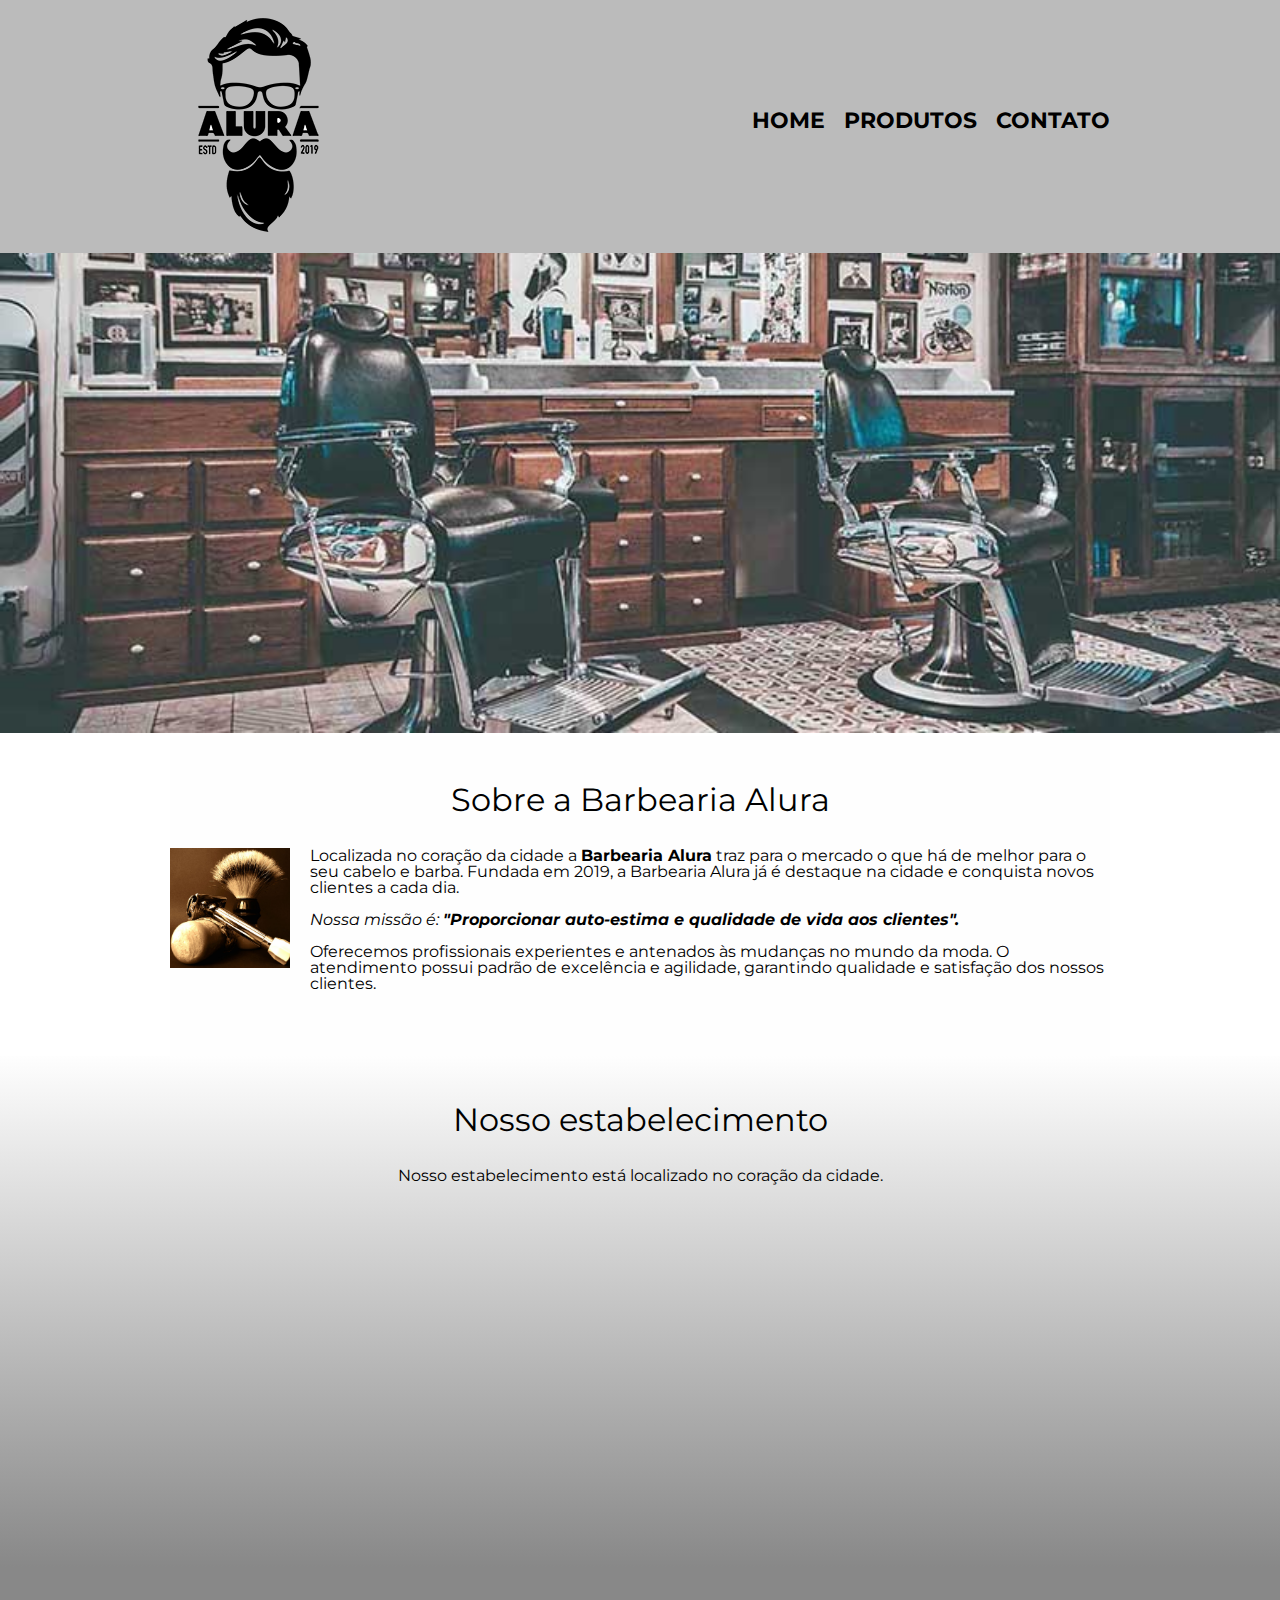
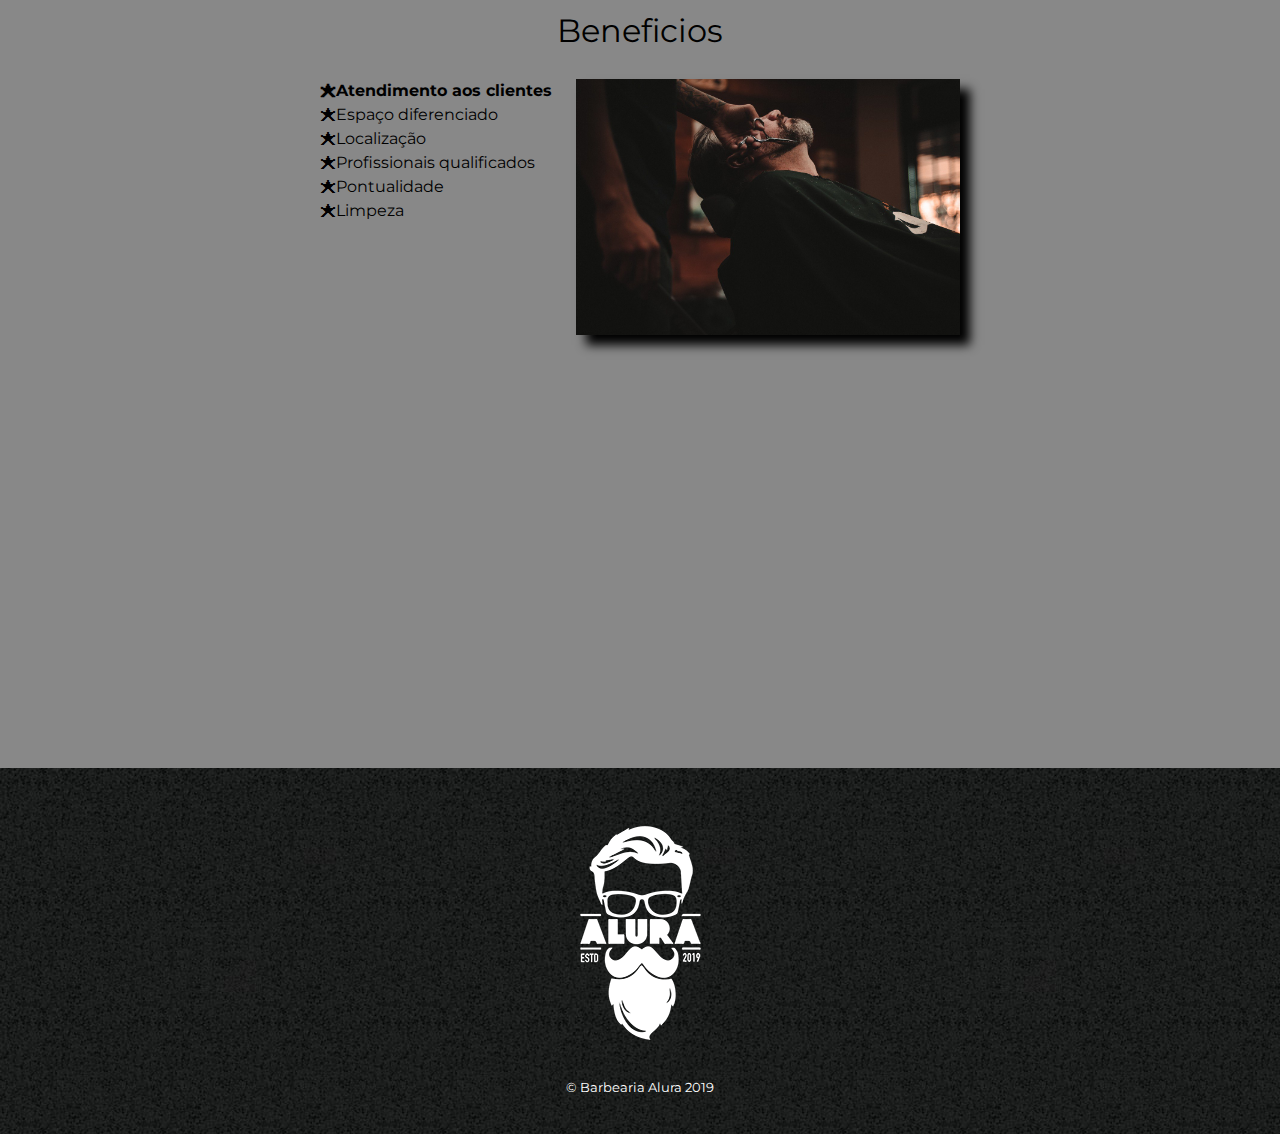
<file: index.html>
<!DOCTYPE html>
<html lang="pt-br">
    <head>
        <meta charset="UTF-8" />
        <meta name="viewport" content="width=device-width">
        <title>Barbearia Alura</title>
        <link rel="stylesheet" href="reset.css" />
        <link rel="stylesheet" href="style.css" />
        <style> @import url('https://fonts.googleapis.com/css2?family=Montserrat:ital,wght@0,100;0,200;0,300;0,400;0,500;0,600;1,100;1,200;1,300;1,400;1,500;1,600&display=swap');</style>
    </head>
    <body>
        <header>
            <div class="caixa">
                <h1><img src="logo.png" alt="Logo Barbearia Alura" /></h1>
                <nav>
                    <ul>
                        <li><a href="index.html">Home</a></li>
                        <li><a href="produtos.html">Produtos</a></li>
                        <li><a href="contato.html">Contato</a></li>
                    </ul>
                </nav>
            </div>
        </header>
        <img class="banner" src="banner.jpg" alt="Barbearia Alura" />

        <main>
            <section class="principal">
                <h2 class="titulo-principal">Sobre a Barbearia Alura</h2>

                <img src="utensilios.jpg" alt="Utensilios de barbeiro" class="utensilios">

                <p>
                    Localizada no coração da cidade a <b>Barbearia Alura</b> traz para o mercado o que há de melhor para o seu cabelo e barba. Fundada em 2019,
                    a Barbearia Alura já é destaque na cidade e conquista novos clientes a cada dia.
                </p>

                <p id="missao">
                    <em>Nossa missão é: <b>"Proporcionar auto-estima e qualidade de vida aos clientes".</b></em>
                </p>

                <p>
                    Oferecemos profissionais experientes e antenados às mudanças no mundo da moda. O atendimento possui padrão de excelência e agilidade,
                    garantindo qualidade e satisfação dos nossos clientes.
                </p>
            </section>

            <section class="mapa">
                <h3 class="titulo-principal">Nosso estabelecimento</h3>

                <p>Nosso estabelecimento está localizado no coração da cidade.</p>

                <div class="mapa-conteudo">
                    <iframe src="https://www.google.com/maps/embed?pb=!1m18!1m12!1m3!1d3656.4416010953605!2d-46.63462888542145!3d-23.588490468478987!2m3!1f0!2f0!3f0!3m2!1i1024!2i768!4f13.1!3m3!1m2!1s0x94ce5ba6816fe839%3A0xda8627521b8e4b90!2sAlura!5e0!3m2!1spt-BR!2sbr!4v1670448746739!5m2!1spt-BR!2sbr" width="100%" height="300" style="border:0;" allowfullscreen="" loading="lazy" referrerpolicy="no-referrer-when-downgrade"></iframe>
                </div>
            </section>

            <section class="beneficios">
                <h3 class="titulo-principal">Beneficios</h3>

                <div class="conteudo-beneficios">                    
                    <ul class="lista-beneficios">
                        <li class="itens">Atendimento aos clientes</li>
                        <li class="itens">Espaço diferenciado</li>
                        <li class="itens">Localização</li>
                        <li class="itens">Profissionais qualificados</li>
                        <li class="itens">Pontualidade</li>
                        <li class="itens">Limpeza</li>
                    </ul><img src="beneficios.jpg" alt="beneficios da Barbearia Alura" class="imgbeneficios" />
                </div>
                
                <div class="video">
                    <iframe width="100%" height="315" src="https://www.youtube.com/embed/wcVVXUV0YUY" title="YouTube video player" frameborder="0" allow="accelerometer; autoplay; clipboard-write; encrypted-media; gyroscope; picture-in-picture" allowfullscreen></iframe>
                </div>
            </section>

        </main>
        <footer>
            <img src="logo-branco.png" alt="Logo Barbearia Alura" />
            <p class="copyright">&copy; Barbearia Alura 2019</p>
        </footer>
    </body>
</html>
</file>
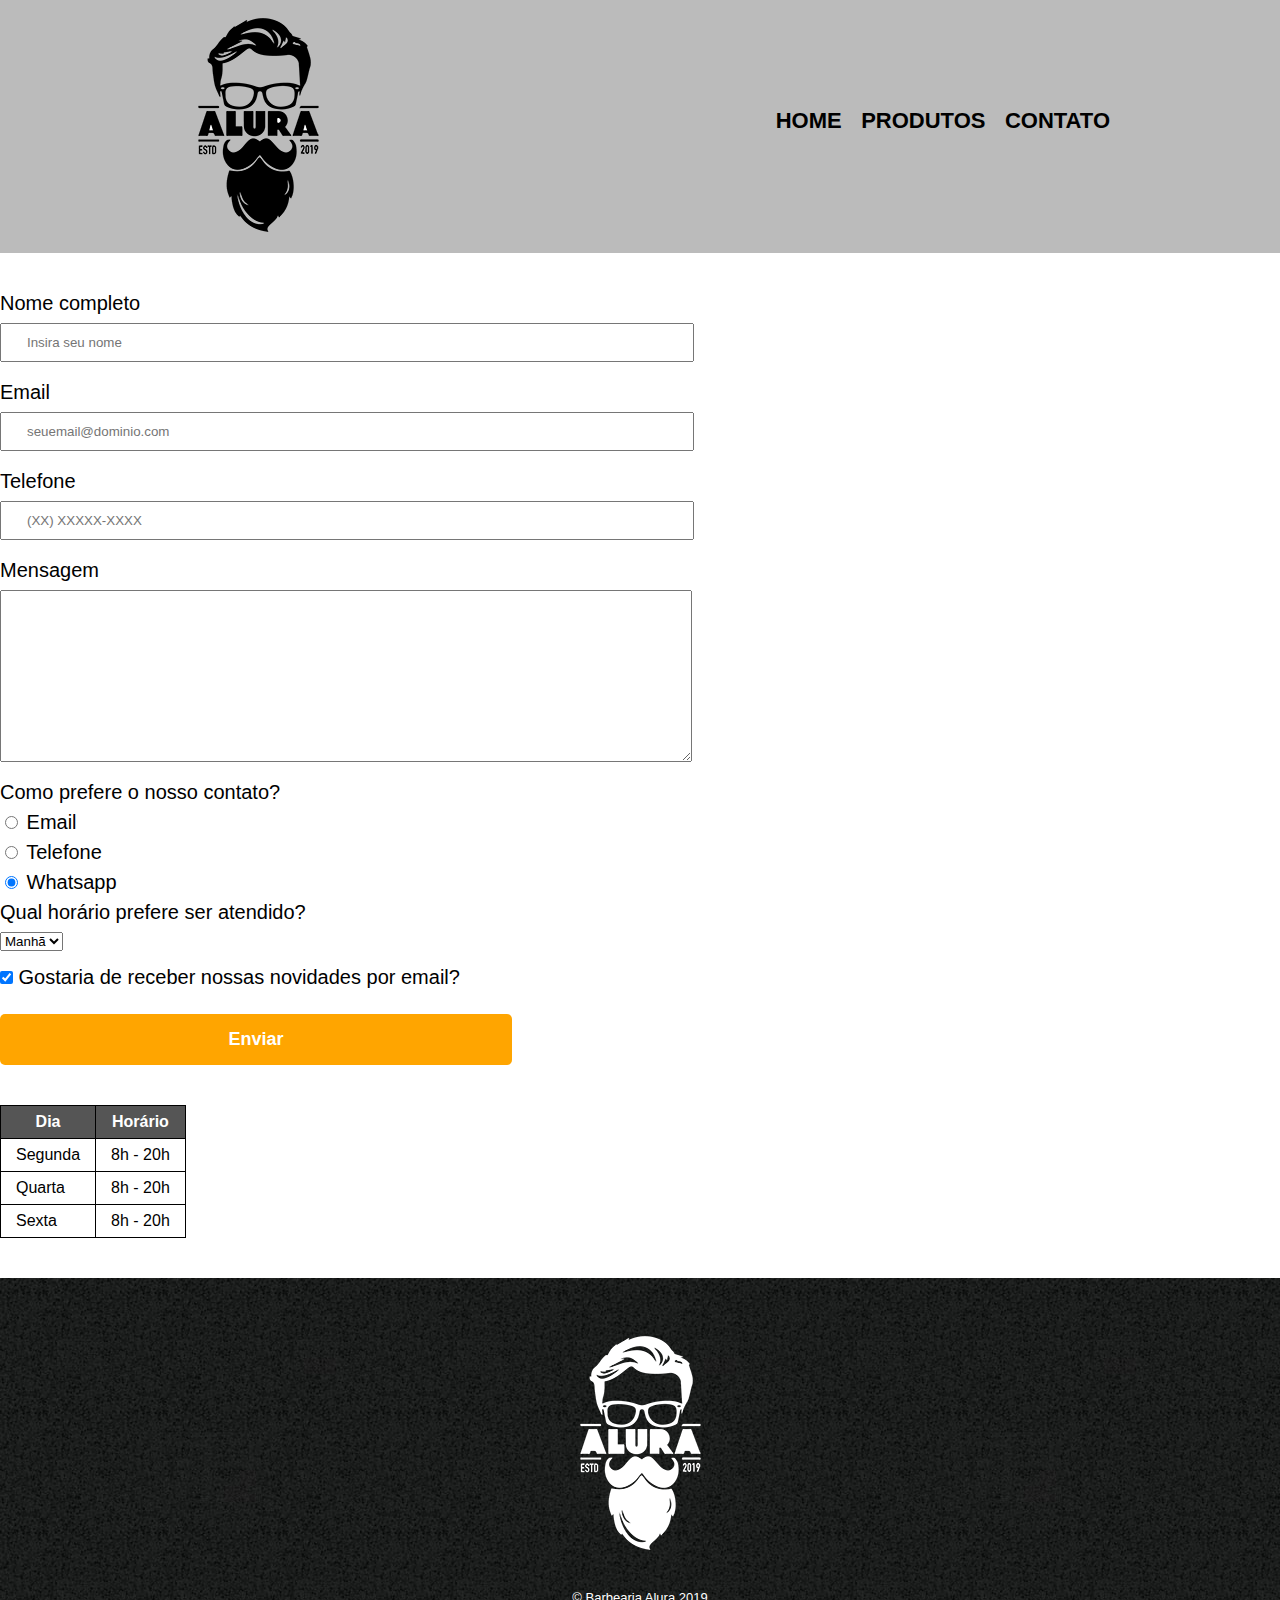
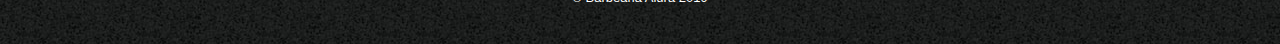
<file: contato.html>
<!DOCTYPE html>
<html>
    <head>
        <meta charset="utf-8">
        <title>Contato - Barbearia Alura</title>
        <link rel="stylesheet" href="reset.css">
        <link rel="stylesheet" href="style.css">
    </head>
    <body>
        <header>
            <div class="caixa">
                <h1><img src="logo.png" alt="Logo Barbearia Alura"></h1>
                <nav>
                    <ul>
                        <li><a href="index.html">Home</a></li>
                        <li><a href="produtos.html">Produtos</a></li>
                        <li><a href="contato.html">Contato</a></li>
                    </ul>
                </nav>
            </div>
        </header>

        <main>
            <form>
                <label for="nome">Nome completo</label>
                <input type="text" id="nome" placeholder="Insira seu nome" class="input-padrao" required>

                <label for="email">Email</label>
                <input type="text" id="email" placeholder="seuemail@dominio.com" class="input-padrao" required>

                <label for="telefone">Telefone</label>
                <input type="text" id="telefone" placeholder="(XX) XXXXX-XXXX" class="input-padrao" required>

                <label for="mensagem">Mensagem</label>
                <textarea id="mensagem" cols="70" rows="10" class="input-padrao" required></textarea>
                
                <fieldset>                    
                    <legend>Como prefere o nosso contato?</legend>
                    <label for="radio-email"><input type="radio" value="email" id="radio-email" name="contato"> Email</label>                                        
                    <label for="radio-telefone"><input type="radio" value="telefone" id="radio-telefone" name="contato"> Telefone</label>                                        
                    <label for="radio-whatsapp"><input type="radio" value="whatsapp" id="radio-whatsapp" name="contato" checked> Whatsapp</label>                    
                </fieldset>
                
                <fieldset>                    
                    <legend>Qual horário prefere ser atendido?</legend>
                    <select>
                        <option>Manhã</option>
                        <option>Tarde</option>
                        <option>Noite</option>
                    </select>
                </fieldset>

                <label><input type="checkbox" class="checkbox" checked> Gostaria de receber nossas novidades por email?</label>

                <input type="submit" value="Enviar" class="enviar">
            </form>

            <table>
                <thead>
                    <tr>
                        <th>Dia</th>
                        <th>Horário</th>
                    </tr>
                </thead>
                <tbody>
                    <tr>
                        <td>Segunda</td>
                        <td>8h - 20h</td>
                    </tr>
                    <tr>
                        <td>Quarta</td>
                        <td>8h - 20h</td>
                    </tr>
                    <tr>
                        <td>Sexta</td>
                        <td>8h - 20h</td>
                    </tr>
                </tbody>
            </table>
        </main>

        <footer>
            <img src="logo-branco.png" alt="Logo Barbearia Alura">
            <p class="copyright">&copy; Barbearia Alura 2019</p>
        </footer>
    </body>
</html>
</file>
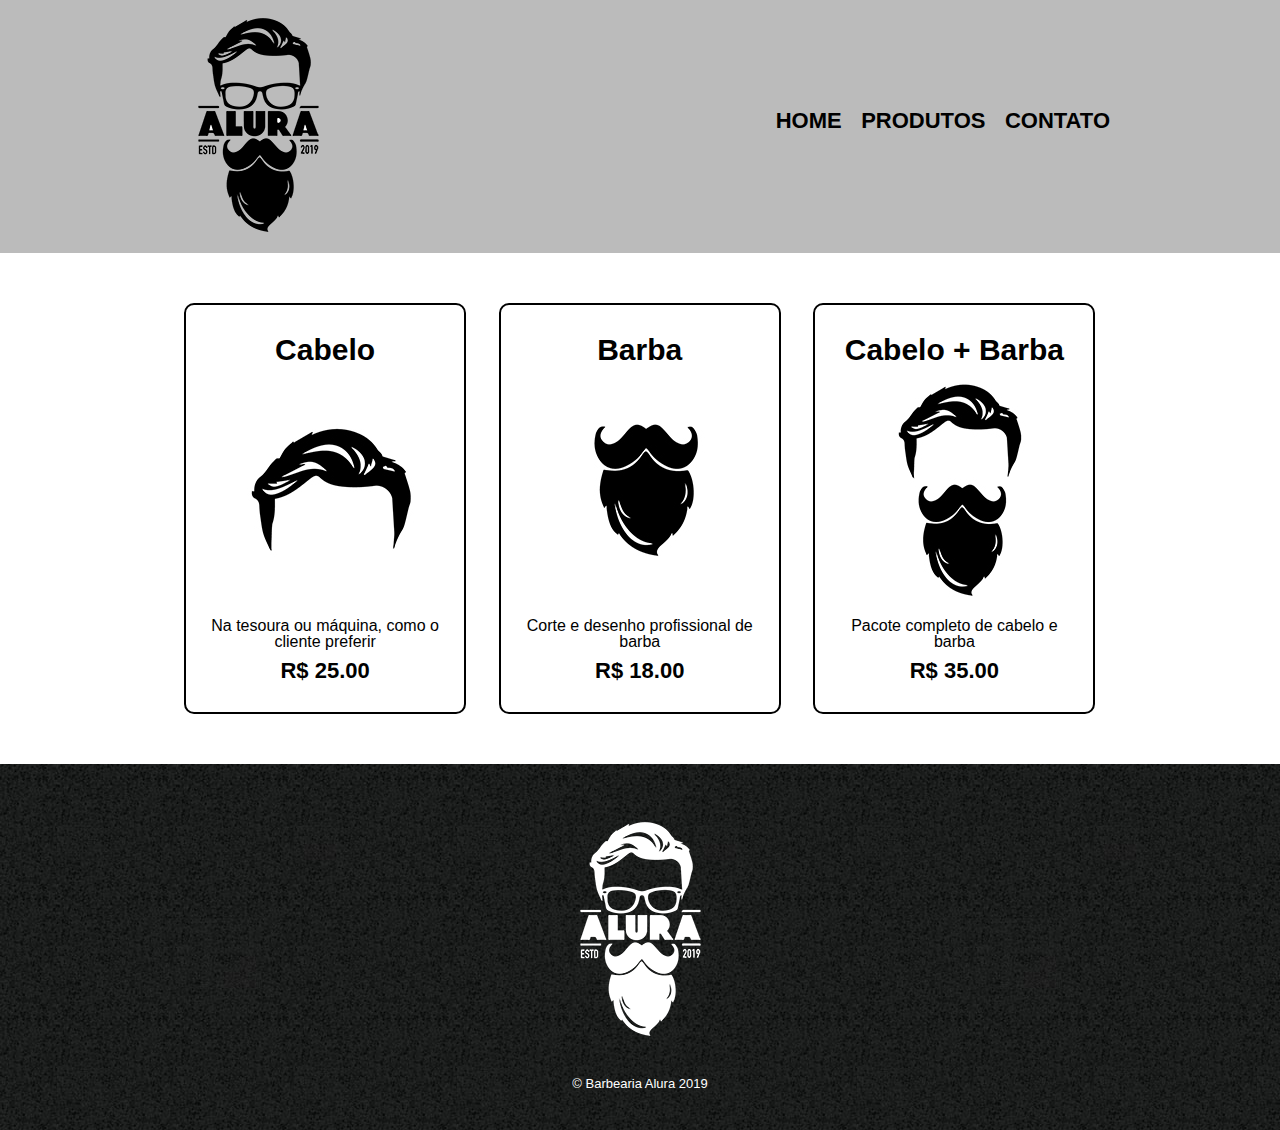
<file: produtos.html>
<!DOCTYPE html>
<html>
    <head>
        <meta charset="utf-8">
        <title>Produtos - Barbearia Alura</title>
        <link rel="stylesheet" href="reset.css">
        <link rel="stylesheet" href="style.css">
    </head>
    <body>
        <header>
            <div class="caixa">
                <h1><img src="logo.png" alt="Logo Barbearia Alura"></h1>
                <nav>
                    <ul>
                        <li><a href="index.html">Home</a></li>
                        <li><a href="produtos.html">Produtos</a></li>
                        <li><a href="contato.html">Contato</a></li>
                    </ul>
                </nav>
            </div>
        </header>
        <main>
            <ul class="produtos">
                <li>
                    <h2>Cabelo</h2>
                    <img src="cabelo.jpg" alt="Cabelo Barbearia Alura">
                    <p class="produto-descricao">Na tesoura ou máquina, como o cliente preferir</p>
                    <p class="produto-preco">R$ 25.00</p>
                </li>
                <li>
                    <h2>Barba</h2>
                    <img src="barba.jpg" alt="Barba Barbearia Alura">
                    <p class="produto-descricao">Corte e desenho profissional de barba</p>
                    <p class="produto-preco">R$ 18.00</p>
                </li>
                <li>
                    <h2>Cabelo + Barba</h2>
                    <img src="cabelo+barba.jpg" alt="Cabelo e Barba Barbearia Alura">
                    <p class="produto-descricao">Pacote completo de cabelo e barba</p>
                    <p class="produto-preco">R$ 35.00</p>
                </li>
            </ul>
        </main>
        <footer>
            <img src="logo-branco.png" alt="Logo Barbearia Alura">
            <p class="copyright">&copy; Barbearia Alura 2019</p>
        </footer>
    </body>
</html>
</file>
<file: style.css>
header {
    background: #BBBBBB;
    padding: 20
}

body {
    font-family: 'Montserrat', sans-serif;
}

.caixa {
    position: relative;
    width: 940px;
    margin: 0 auto;
}

nav {
    position: absolute;
    top: 110px;
    right: 0;
}

nav li {
    display: inline;
    margin-left: 15px;
}

nav a {
    text-transform: uppercase;
    color: black;
    font-weight: bold;
    font-size: 22px;
    text-decoration: none;
}

nav a:hover {
    color: #C78C19;
    text-decoration: underline;
}

.produtos {
    width: 940px;
    margin: 0 auto;
    padding: 50px 0;
}

.produtos li {
    display: inline-block;
    text-align: center;
    width: 30%;
    vertical-align: top;
    margin: 0 1.5%;
    padding: 30px 20px;
    box-sizing: border-box;
    border: 2px solid black;
    border-radius: 10px;
}

.produtos li:hover {
    border-color: #C78C19;
}

.produtos li:active {
    border-color: #088C19;
}

.produtos li:hover h2 {
    font-size: 34px;
}

.produtos h2 {
    font-size: 30px;
    font-weight: bold;
}

.produto-descricao {
    font-weight: 18px;
}

.produto-preco {
    font-size: 22px;
    font-weight: bold;
    margin-top: 10px;
}

footer {
    text-align: center;
    background: url("bg.jpg");
    padding: 40px 0;
}

.copyright {
    color: white;
    font-size: 13px;
    margin-top: 20px;
}

form {
    margin: 40px 0;
}

form label, form legend {
    display: block;
    font-size: 20px;
    margin-bottom: 10px;
}

.input-padrao {
    display: block;
    margin-bottom: 20px;
    padding: 10px 25px;
    width: 50%;
}

.checkbox {
    margin: 20px 0;
}

.enviar {
    width: 40%;
    padding: 15px 0;
    background: orange;
    color: white;
    font-weight: bold;
    font-size: 18px;
    border: none;
    border-radius: 5px;
    transition: 1s all;
    cursor: pointer;
}

.enviar:hover {
    background: darkorange;
    transform: scale(1.2);
}

table {
    margin: 20px 0 40px;
}

thead {
    background: #555555;
    color: white;
    font-weight: bold;
}

td, th {
    border: 1px solid black;
    padding: 8px 15px;
}

/* css index.html */

.banner {
    width: 100%;
}

.titulo-principal {
    text-align: center;
    font-size: 2em;
    margin-bottom: 1em;
    clear: left;
}

.principal {
    padding: 3em 0;
    background: #FEFEFE;
    width: 940px;
    margin: 0 auto;
}

.principal p {
    margin-bottom: 1em;
}

.principal b {
    font-weight: bold;
}

.principal em {
    font-style: italic;
}

.utensilios {
    width: 120px;
    float: left;
    margin: 0 20px 20px 0;
}

.mapa {
    padding: 3em 0;
    background: linear-gradient(#FEFEFE, #888888);
}

.mapa-conteudo {
    width: 940px; 
    margin: 0 auto;
}

.mapa p {
    margin-bottom: 2em;
    text-align: center;
}

.beneficios {
    padding: 3em 0;
    background: #888888;
}

.conteudo-beneficios {
    width: 640px;
    margin: 0 auto;
}

.lista-beneficios {
    width: 40%;
    display: inline-block;
    vertical-align: top;
}

.itens {
    line-height: 1.5;
}

.itens:first-child{
    font-weight: bold;
}

.itens:before{
    content: "🟊";
}

.imgbeneficios {
    width: 60%;
    opacity: 1;
    transition: 400ms;
    box-shadow: 10px 10px 10px black;
}

.imgbeneficios:hover {
    opacity: 0.3;
}

.video {
    width: 560px;
    margin: 2em auto;
}

@media screen and (max-width: 480px) {

    header {
        padding-bottom: 4%;
    }

    section p {
        padding: 8px;
    }
    
    .caixa, .principal, .conteudo-beneficios, .mapa-conteudo, .video {
        width: auto;
        padding: 0 5px;
    }

    h1 {
        text-align: center;
    }

    nav {
        position: static;
    }

    .lista-beneficios, .imgbeneficios {
        width: 100%;
    }

    .lista-beneficios {
        padding: 5px;
        margin-bottom: 10px;
    }
}
</file>
